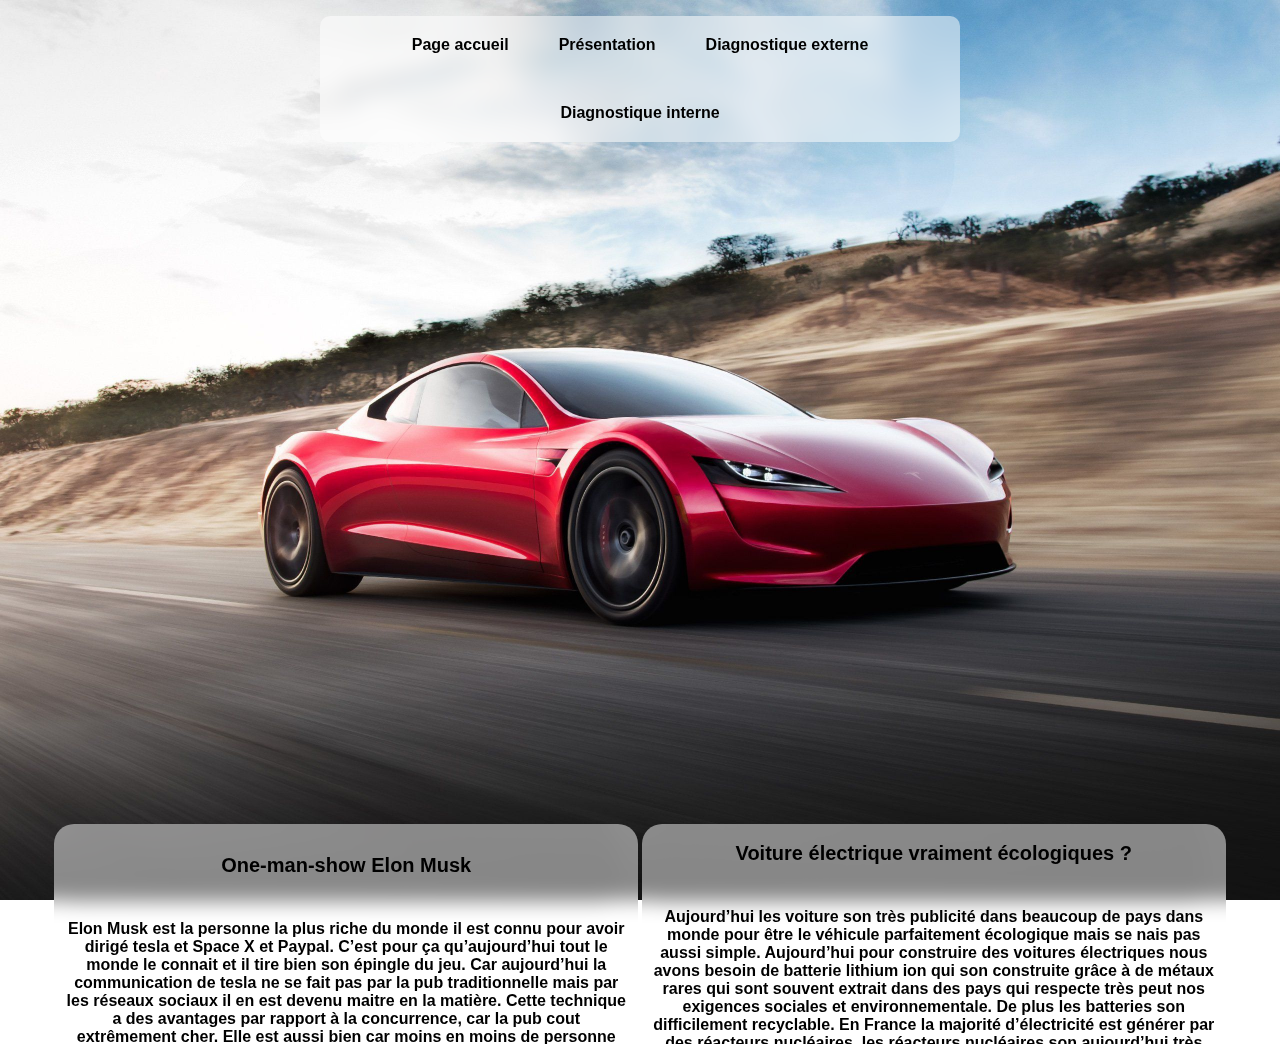
<file: critique.html>
<!DOCTYPE html>
<html lang="fr">
<head>
    <meta charset="UTF-8">
    <title>Critique</title>
    <link rel="stylesheet" href="css/presentation.css">
    <link rel="stylesheet" href="css/globale.css">
    <link 
        rel="icon" 
        type="image/png" 
        href="image/Tesla-PNG-Logo-home.png">
        <link rel="preconnect" href="https://fonts.googleapis.com">
</head>
<body>
    <header>
        <ul class="ul-nav-bar">
            <li><a class="lien-nav-bar" href="index.html">Page accueil</a></li>
            <li><a class="lien-nav-bar" href="Presentation.html">Présentation</a></li>
            <li><a class="lien-nav-bar" href="Diagnostique-externe.html">Diagnostique externe</a></li>
            <li><a class="lien-nav-bar" href="DI.html">Diagnostique interne</a></li>
        </ul>
        <div class="div-side-bar">
            <svg class="logo-side-bar" xmlns="http://www.w3.org/2000/svg" height="24" width="24"><path d="M3 18v-2h18v2Zm0-5v-2h18v2Zm0-5V6h18v2Z"/></svg>
            <div class="liste-side-bar">
                <ul class="ul-side-bar-1">
                    <li><a class="lien-side-bar" href="index.html">Page acceuil</a></li>
                    <li><a class="lien-side-bar" href="Presentation.html">Presentation</a></li>
                </ul>
                <ul class="ul-side-bar-2">
                    <li class="primaire"><a class="lien-side-bar" href="Diagnostique-externe.html">Diagnostique externe</a></li>
                    <li class="seconde"><a class="lien-side-bar" href="Diagnostique-externe.html#OT">OT</a></li>
                    <li class="seconde"><a class="lien-side-bar" href="Diagnostique-externe.html#PESTEL">PESTEL</a></li>
                    <li class="seconde"><a class="lien-side-bar" href="Diagnostique-externe.html#Porter">Porter</a></li>
                </ul>
                <ul class="ul-side-bar-3">
                    <li class="primaire"><a class="lien-side-bar" href="DI.html">Diagnostique interne</a></li>
                    <li class="seconde"><a class="lien-side-bar" href="DI.html#RSE">RSE</a></li>
                    <li class="seconde"><a class="lien-side-bar" href="DI.html#SW">SW</a></li>
                </ul>
                <ul class="ul-side-bar-4">
                    <li><a class="lien-side-bar" href="critique.html">Critique</a></li>
                </ul>
            </div>
        </div>
    </header>
    <section>
        <h2 class="rien">rien</h2>
        <article class="un_page">
        <img class="fondecran" src="image/tesla-roadster-2,-la-vitesse-257928.jpg" alt="">
        <h2 class="rien">rien</h2>
        <div class="presentation">
            <div class="placement">
                <div class="etiquette">
                    <p class="titre-texte">One-man-show Elon Musk</p>
                    <br>
                    <span class="texte">Elon Musk est la personne la plus riche du monde il est connu pour avoir dirigé tesla et Space X et Paypal. C’est pour ça qu’aujourd’hui tout le monde le connait et il tire bien son épingle du jeu. Car aujourd’hui la communication de tesla ne se fait pas par la pub traditionnelle mais par les réseaux sociaux il en est devenu maitre en la matière. Cette technique a des avantages par rapport à la concurrence, car la pub cout extrêmement cher. Elle est aussi bien car moins en moins de personne s’intéresse au pub a la télé, on se tourne de plus en plus vers les réseaux sociaux qui ou on peut y retrouver ce que l’on veut. Cette technique a aussi des coter sombre, car Elon Musk maintenant représente ses entreprises, mais sa na pas ère de le déranger plus que sa car il s’amuse à jouer avec la bourse ou les crypto monnaies en effet Elon Musk a habitude de poster tout est n’importe quoi sur twitter, ces pour sa que juste avec un #bitcoin sa valeur est monter en flèche et avec un autre twitte est redescendue tout aussi vite. Elon Musk a pour habitude de sur estimer la performance de son autopilote, quand il fait une conférence il dit quelle peut avancer tout seul mais se nes pas le cas il faut toujours quelqu’un au volant, ces pour sa que tesla/ Elon Musk on resut des plaint pour publicité mensongère. Quand Elon Musk monte sur scène ses pour pouvoir vendre du rêve n’a beaucoup de personne comme une tesla roadster, un cyber truck, un tesla semi ou un robot humanoïde. Qui ont déjà été présenter il y a des années mais qui ne sont toujours pas sortie et pour certain ne sortirons peut-être pas. Tesla marche aujourd’hui grasse a ces cous de pub et il continue de les faire malgré les contrevairs car ce pub permette de faire rêver le publique.</span>
                </div>
            </div>
            <div class="placement">
                <div class="etiquette">
                    <p class="titre-texte adj">Voiture électrique vraiment écologiques ?</p>
                    <br>
                    <span class="texte">Aujourd’hui les voiture son très publicité dans beaucoup de pays dans monde pour être le véhicule parfaitement écologique mais se nais pas aussi simple. Aujourd’hui pour construire des voitures électriques nous avons besoin de batterie lithium ion qui son construite grâce à de métaux rares qui sont souvent extrait dans des pays qui respecte très peut nos exigences sociales et environnementale. De plus les batteries son difficilement recyclable. En France la majorité d’électricité est générer par des réacteurs nucléaires, les réacteurs nucléaires son aujourd’hui très polluant à cause des déchets radioactif. Donc les voiture ne rejeté pas de CO2 quand elle roule mais elles en émettent quand elle ne roule pas, on ne fait que déplacer le problème sans le résoudre.</span>
                </div>
            </div>
        </div>
        </article>
    </section>
</body>
</html>
</file>
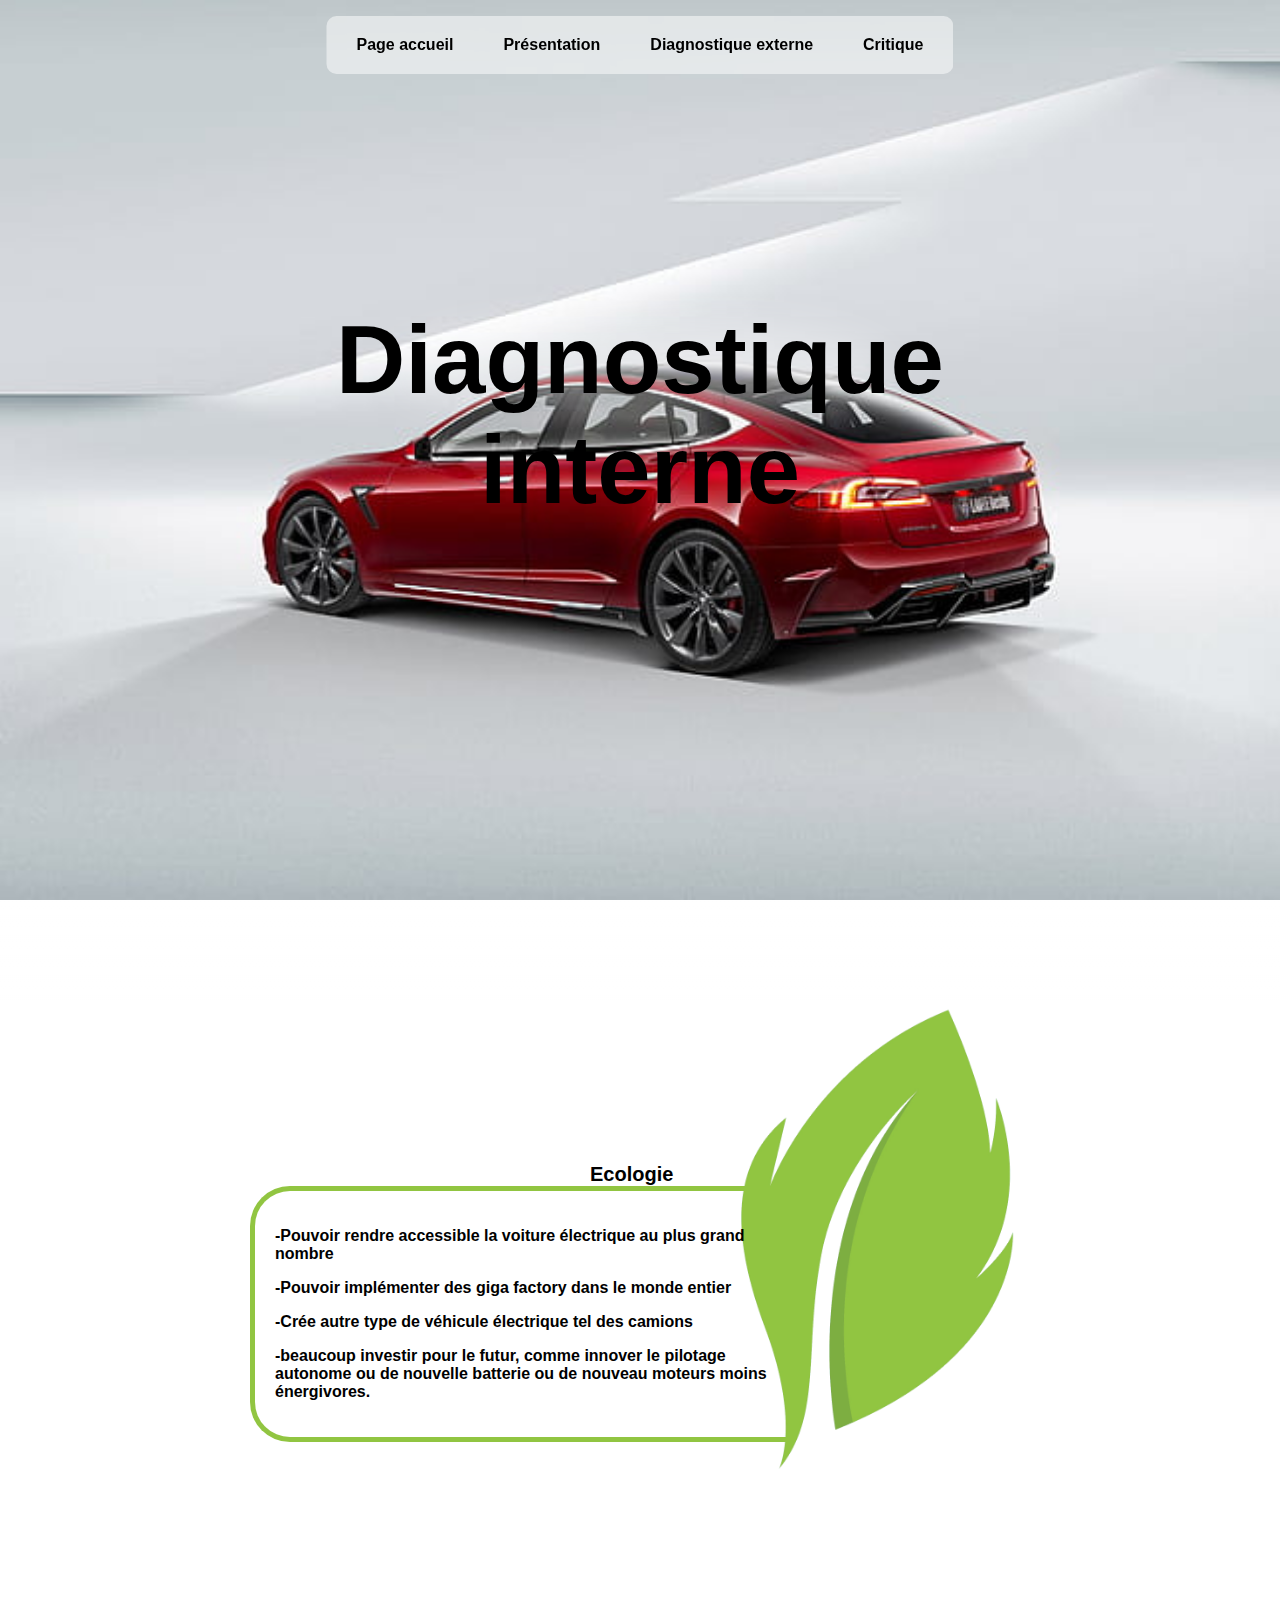
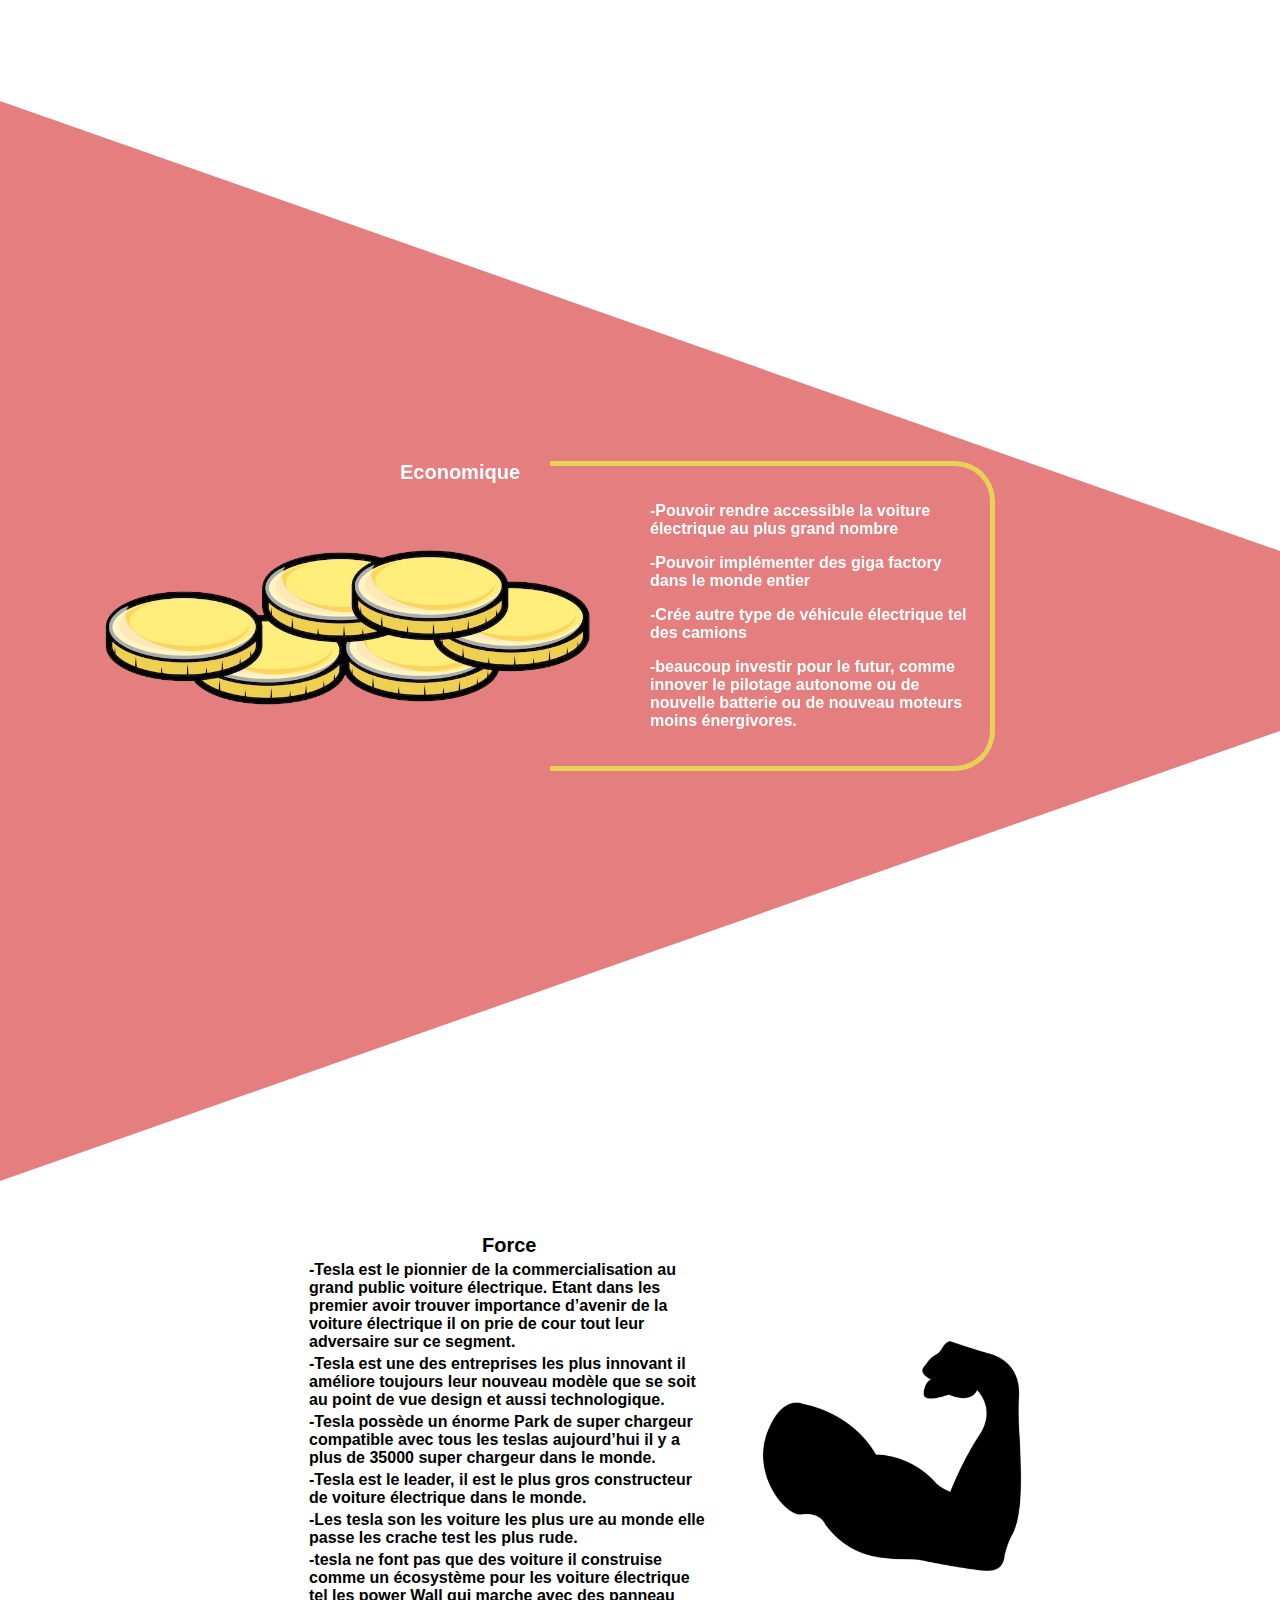
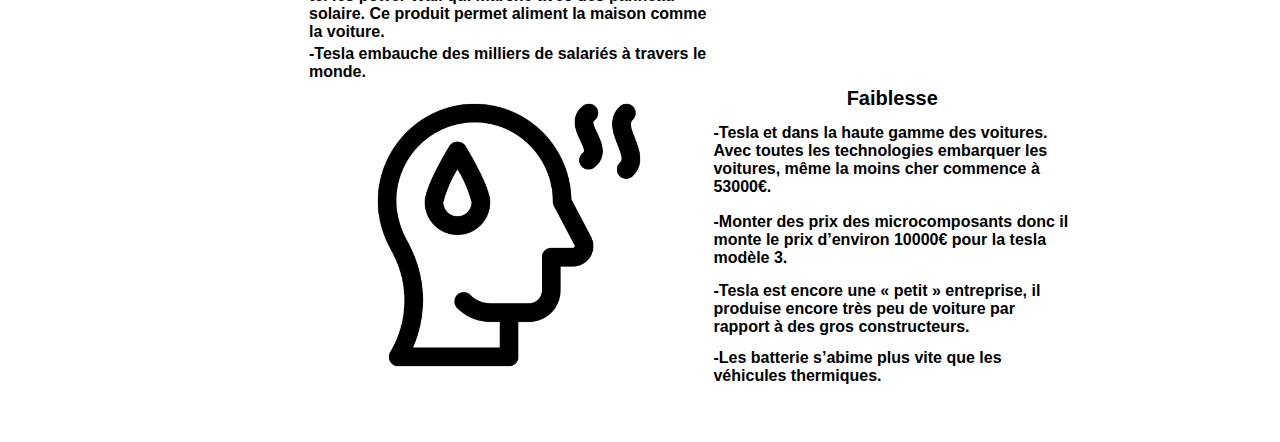
<file: DI.html>
<!DOCTYPE html>
<html lang="fr">
<head>
    <meta charset="UTF-8">
    <title>Diagnostique interne</title>
    <link rel="stylesheet" href="css/DI.css">
    <link rel="stylesheet" href="css/globale.css">
    <link 
        rel="icon" 
        type="image/png" 
        href="image/Tesla-PNG-Logo-home.png">
        <link rel="preconnect" href="https://fonts.googleapis.com">
</head>
<body>
    <header>
        <ul class="ul-nav-bar">
            <li><a class="lien-nav-bar" href="index.html">Page accueil</a></li>
            <li><a class="lien-nav-bar" href="Presentation.html">Présentation</a></li>
            <li><a class="lien-nav-bar" href="Diagnostique-externe.html">Diagnostique externe</a></li>
            <li><a class="lien-nav-bar" href="critique.html">Critique</a></li>
        </ul>
        <div class="div-side-bar">
            <svg class="logo-side-bar" xmlns="http://www.w3.org/2000/svg" height="24" width="24"><path d="M3 18v-2h18v2Zm0-5v-2h18v2Zm0-5V6h18v2Z"/></svg>
            <div class="liste-side-bar">
                <ul class="ul-side-bar-1">
                    <li><a class="lien-side-bar" href="index.html">Page acceuil</a></li>
                    <li><a class="lien-side-bar" href="Presentation.html">Presentation</a></li>
                </ul>
                <ul class="ul-side-bar-2">
                    <li class="primaire"><a class="lien-side-bar" href="Diagnostique-externe.html">Diagnostique externe</a></li>
                    <li class="seconde"><a class="lien-side-bar" href="Diagnostique-externe.html#OT">OT</a></li>
                    <li class="seconde"><a class="lien-side-bar" href="Diagnostique-externe.html#PESTEL">PESTEL</a></li>
                    <li class="seconde"><a class="lien-side-bar" href="Diagnostique-externe.html#Porter">Porter</a></li>
                </ul>
                <ul class="ul-side-bar-3">
                    <li class="primaire"><a class="lien-side-bar" href="DI.html">Diagnostique interne</a></li>
                    <li class="seconde"><a class="lien-side-bar" href="DI.html#RSE">RSE</a></li>
                    <li class="seconde"><a class="lien-side-bar" href="DI.html#SW">SW</a></li>
                </ul>
                <ul class="ul-side-bar-4">
                    <li><a class="lien-side-bar" href="critique.html">Critique</a></li>
                </ul>
            </div>
        </div>
    </header>
    <section>
        <h2 class="rien">rien</h2>
        <article class="un_page">
            <img class="fondecran" src="image/tesla-model-s-2015-red-maserati-sedan-wallpaper-preview (1).jpg" alt="">
            <h2 class="titre"> 
                Diagnostique interne
            </h2>
            <div class="blur-titre"></div>
        </article>
        <article id="RSE" class="DI">
            <h2 class="rien">rien</h2>
            <div class="degrader"></div>
            <div class="haute">
                <div class="rse-ecolo">
                    <span class="titre-texte-ecolo">Ecologie</span>
                    <img class="image-ecolo" src="image/04132019-30.png" alt="">
                    <div class="div-texte-ecolo">
                        <p>-Pouvoir rendre accessible la voiture électrique au plus grand nombre</p>
                        <p>-Pouvoir implémenter des giga factory dans le monde entier</p>
                        <p>-Crée autre type de véhicule électrique tel des camions</p>
                        <p>-beaucoup investir pour le futur, comme innover le pilotage autonome ou de nouvelle batterie ou de nouveau moteurs moins énergivores.</p>
                    </div>
                </div>
            </div>
            <div class="interieur-triangle">
                <div class="rse-eco">
                    <img class="image-eco" src="image/kisspng-cartoon-gold-coin-clip-art-gold-5aad0e2a3a8cd9.5666755815212907942398.png" alt="">
                    <span class="titre-texte-eco">Economique</span>
                    <div class="div-texte-eco">
                        <p>-Pouvoir rendre accessible la voiture électrique au plus grand nombre</p>
                        <p>-Pouvoir implémenter des giga factory dans le monde entier</p>
                        <p>-Crée autre type de véhicule électrique tel des camions</p>
                        <p>-beaucoup investir pour le futur, comme innover le pilotage autonome ou de nouvelle batterie ou de nouveau moteurs moins énergivores.</p>
                    </div>
                </div>
                
                <div class="triangle t-gauche"></div>
            </div>
            <div class="bas">
                <table id="SW">
                    <tr class="titre-table">
                        <th>
                            Force
                        </th>
                        <td rowspan="8">
                            <img class="image-table" src="image/hardworker4x_86997.png" alt="">
                        </td>
                    </tr>
                    <tr>
                        <td>-Tesla est le pionnier de la commercialisation au grand public voiture électrique. Etant dans les premier avoir trouver importance d’avenir de la voiture électrique il on prie de cour tout leur adversaire sur ce segment.</td>
                    </tr>
                    <tr>
                        <td>
                            -Tesla est une des entreprises les plus innovant il améliore toujours leur nouveau modèle que se soit au point de vue design et aussi technologique.
                        </td>
                    </tr>
                    <tr>
                        <td>
                            -Tesla possède un énorme Park de super chargeur compatible avec tous les teslas aujourd’hui il y a plus de 35000 super chargeur dans le monde.
                        </td>
                    </tr>
                    <tr>
                        <td>
                            -Tesla est le leader, il est le plus gros constructeur de voiture électrique dans le monde.
                        </td>
                    </tr>
                    <tr>
                        <td>
                            -Les tesla son les voiture les plus ure au monde elle passe les crache test les plus rude.
                        </td>
                    </tr>
                    <tr>
                        <td>
                            -tesla ne font pas que des voiture il construise comme un écosystème pour les voiture électrique tel les power Wall qui marche avec des panneau solaire. Ce produit permet aliment la maison comme la voiture.

                        </td>
                    </tr>
                    <tr>
                        <td>
                            -Tesla embauche des milliers de salariés à travers le monde.
                        </td>
                    </tr>
                    <tr class="titre-table">
                        <td rowspan="5">
                            <img class="image-table" src="image/covid_coronavirus_fatigue_symptoms_weakness_icon_189131.png" alt="">
                        </td>
                        <th>Faiblesse</th>
                    </tr>
                    <tr>
                        <td>
                            -Tesla et dans la haute gamme des voitures. Avec toutes les technologies embarquer les voitures, même la moins cher commence à 53000€.
                        </td>
                    </tr>
                    <tr>
                        <td>
                            -Monter des prix des microcomposants donc il monte le prix d’environ 10000€ pour la tesla modèle 3.
                        </td>
                    </tr>
                    <tr>
                        <td>
                            -Tesla est encore une « petit » entreprise, il produise encore très peu de voiture par rapport à des gros constructeurs.
                        </td>
                    </tr>
                    <tr>
                        <td>
                            -Les batterie s’abime plus vite que les véhicules thermiques.
                        </td>
                    </tr>
                </table>
            </div>
        </article>
    </section>
</body>
</html>
</file>
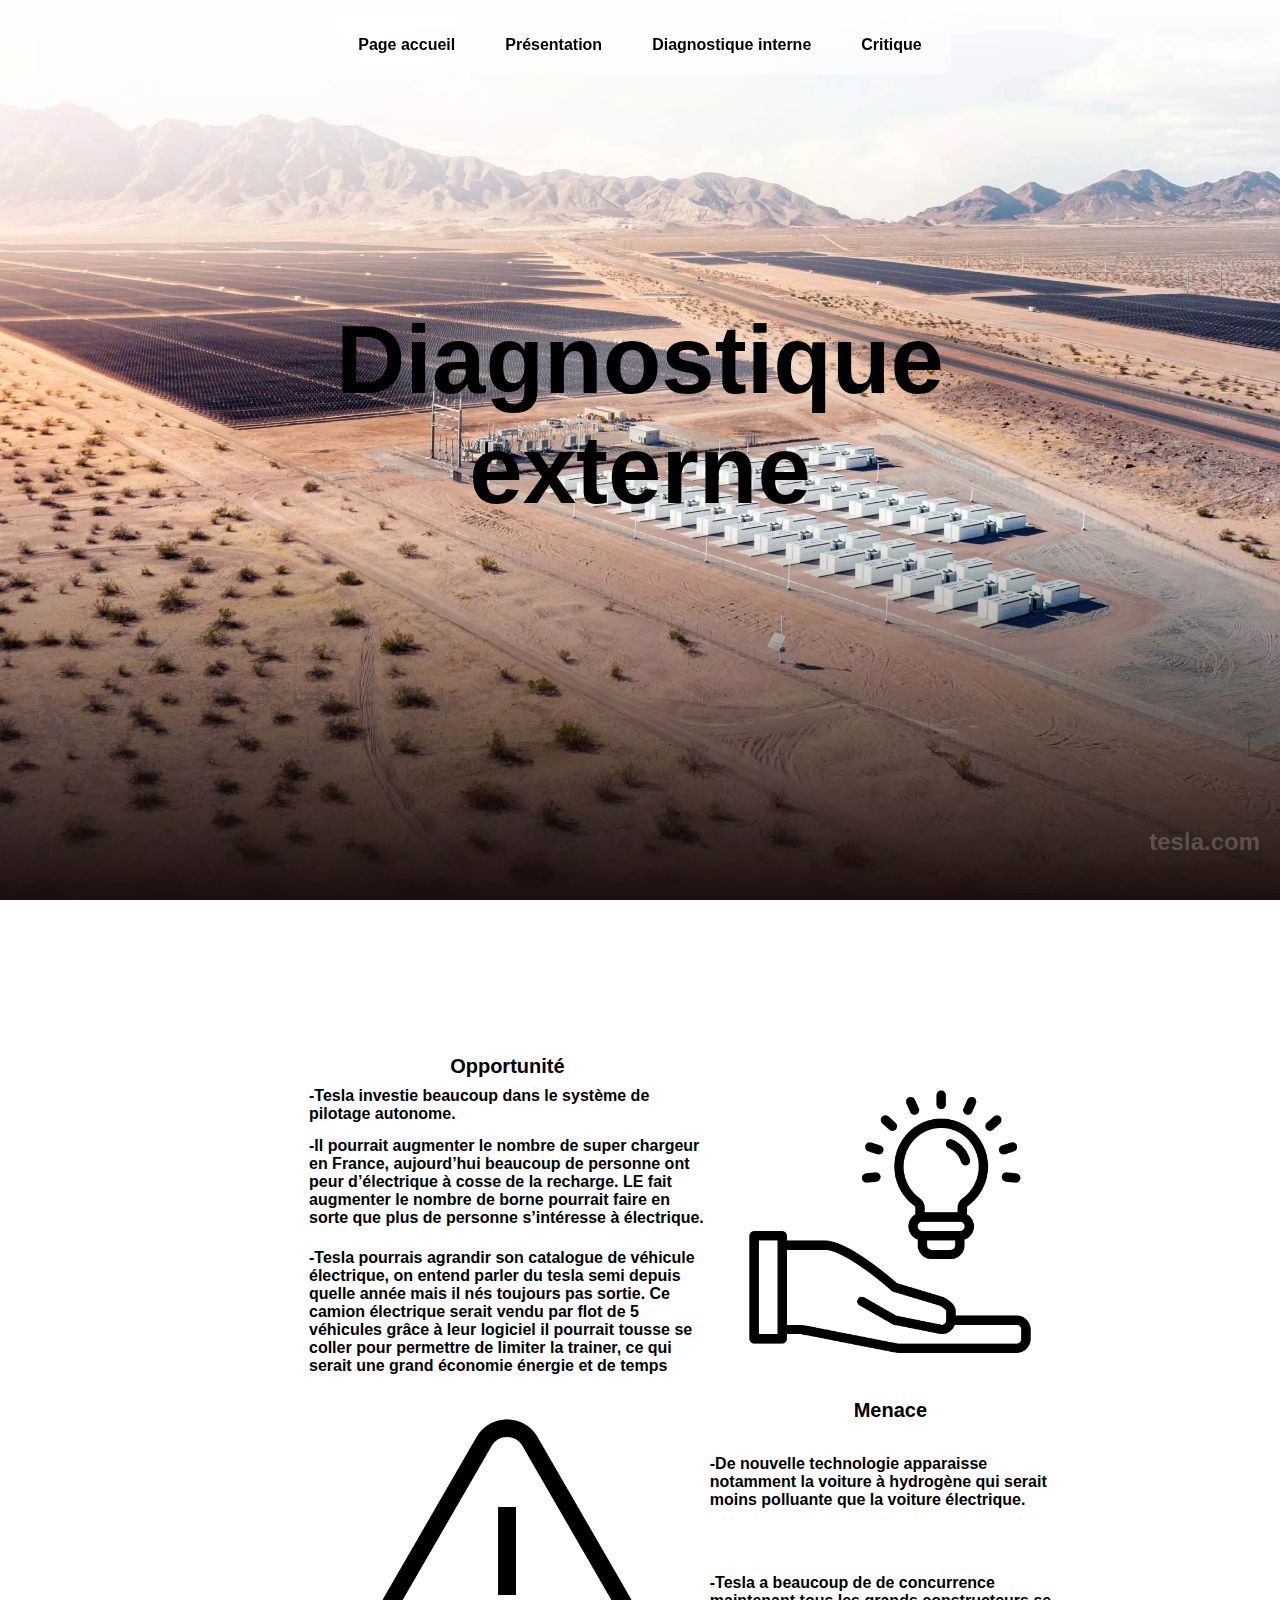
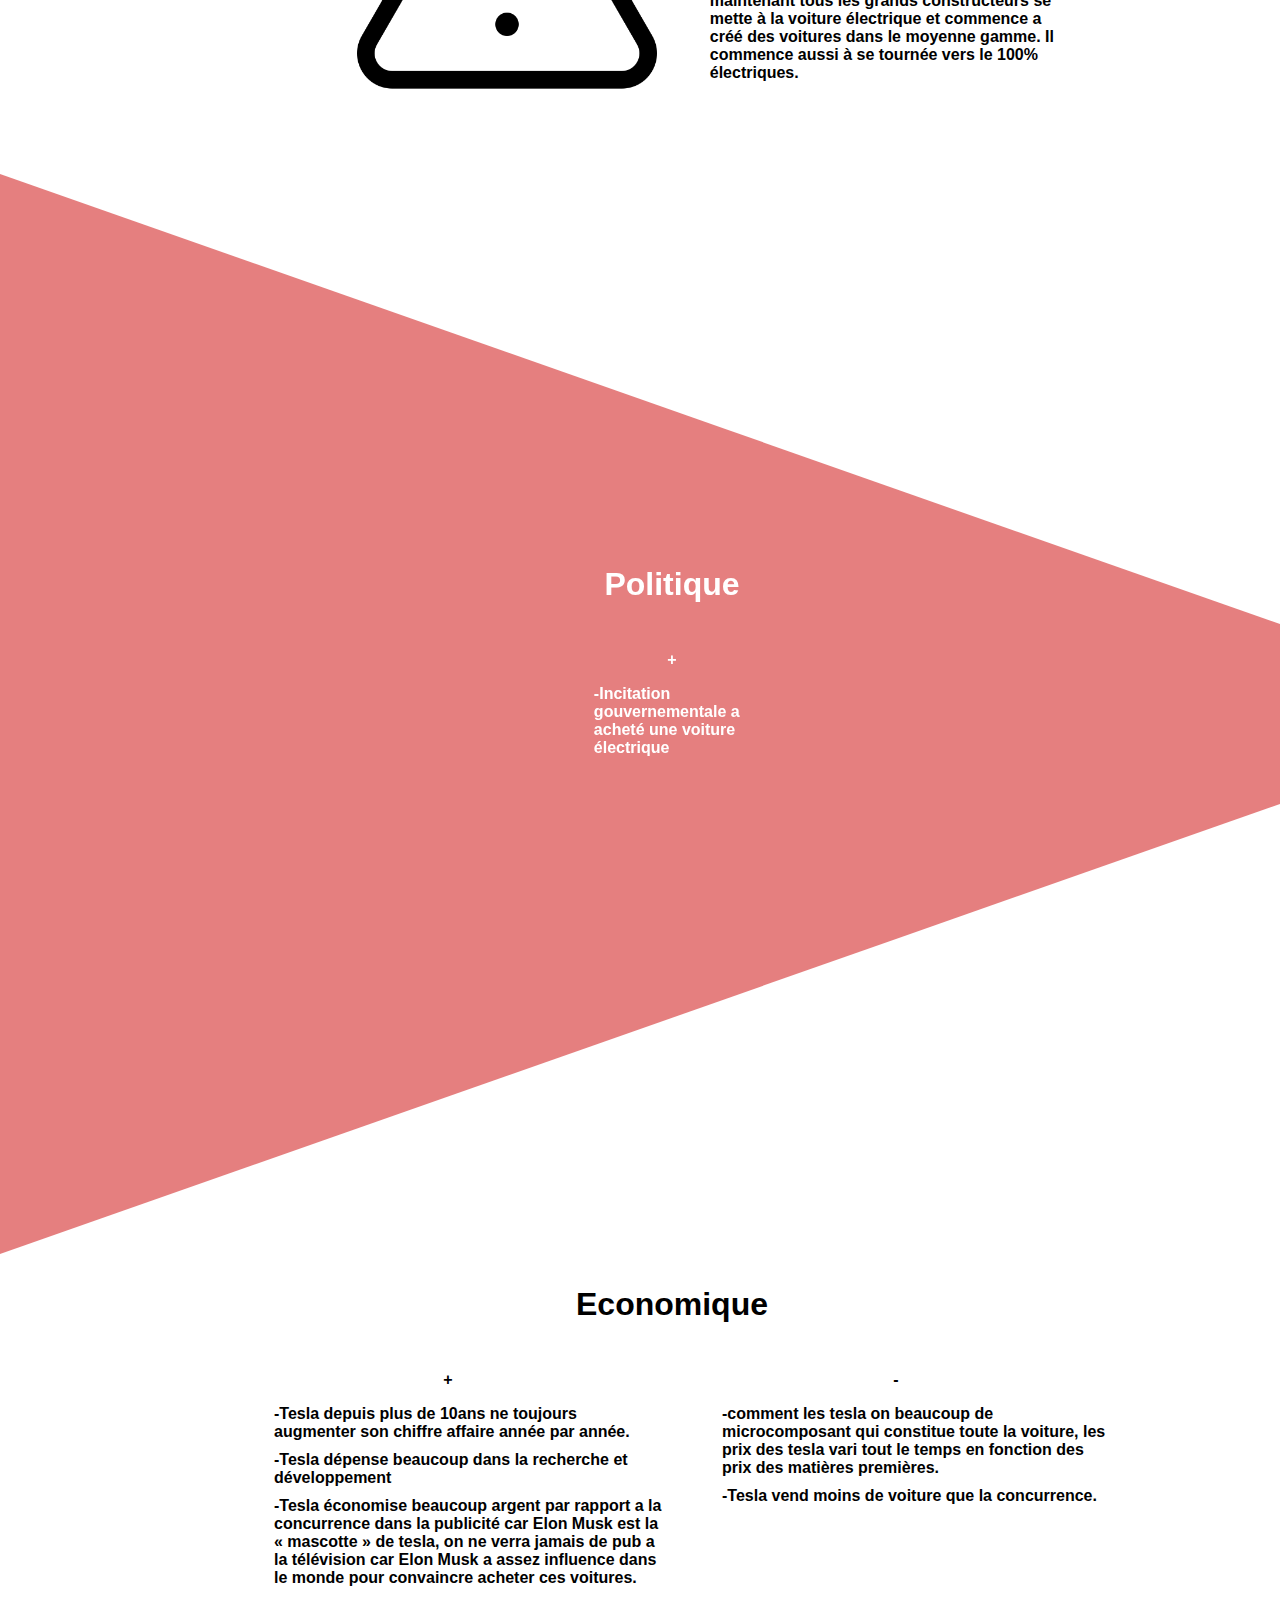
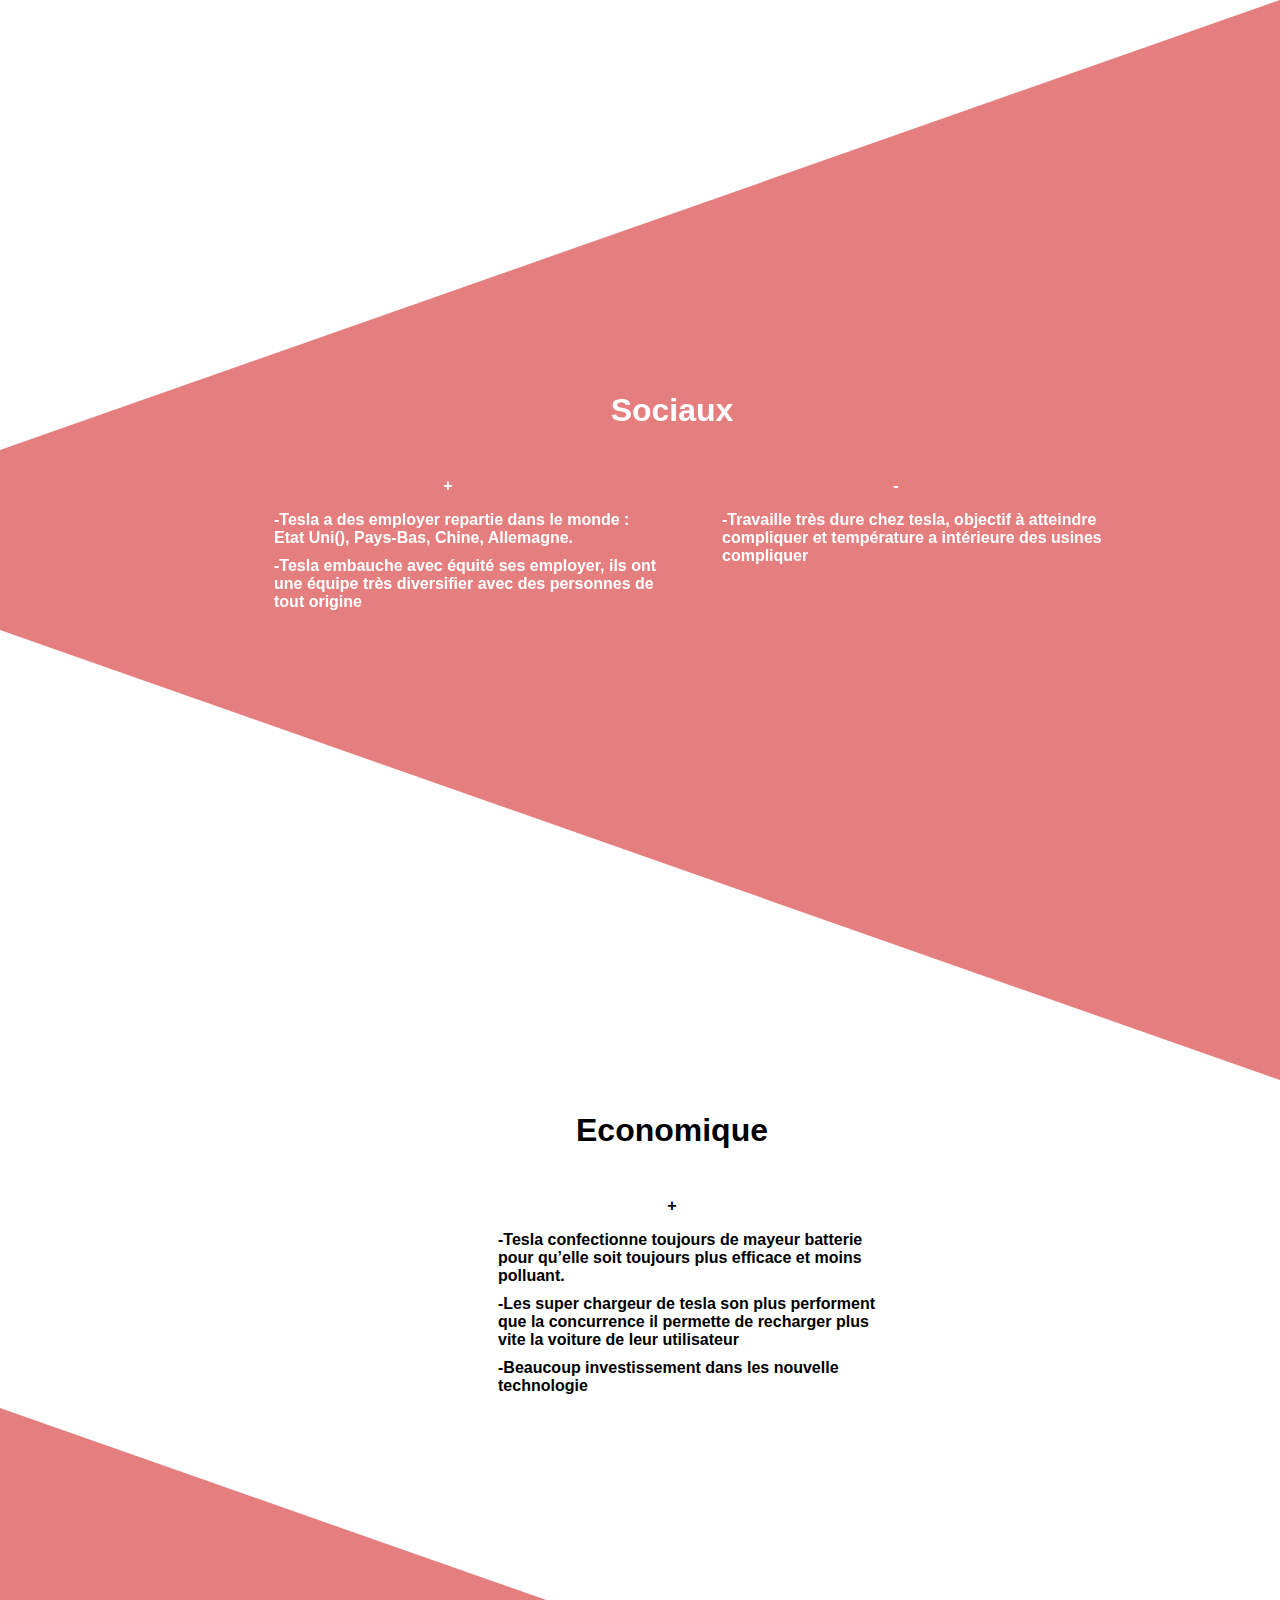
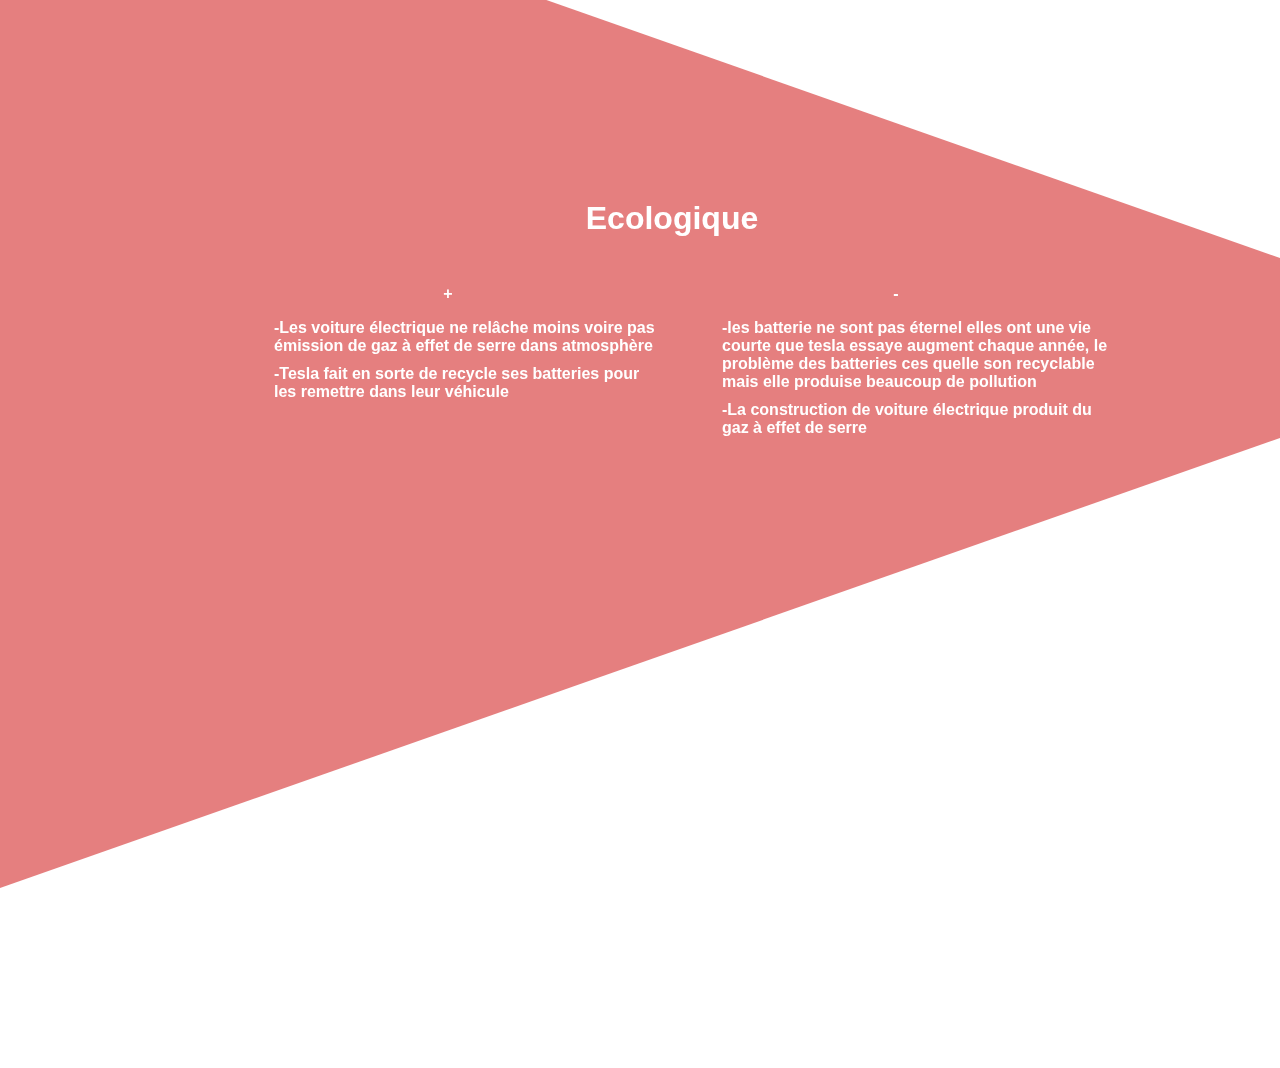
<file: Diagnostique-externe.html>
<!DOCTYPE html>
<html lang="fr">
<head>
    <meta charset="UTF-8">
    <title>Diagnostique externe</title>
    <link rel="stylesheet" href="css/DI.css">
    <link rel="stylesheet" href="css/globale.css">
    <link 
        rel="icon" 
        type="image/png" 
        href="image/Tesla-PNG-Logo-home.png">
        <link rel="preconnect" href="https://fonts.googleapis.com">
</head>
<body>
    <header>
        <ul class="ul-nav-bar">
            <li><a class="lien-nav-bar" href="index.html">Page accueil</a></li>
            <li><a class="lien-nav-bar" href="Presentation.html">Présentation</a></li>
            <li><a class="lien-nav-bar" href="DI.html">Diagnostique interne</a></li>
            <li><a class="lien-nav-bar" href="critique.html">Critique</a></li>
        </ul>
        <div class="div-side-bar">
            <svg class="logo-side-bar" xmlns="http://www.w3.org/2000/svg" height="24" width="24"><path d="M3 18v-2h18v2Zm0-5v-2h18v2Zm0-5V6h18v2Z"/></svg>
            <div class="liste-side-bar">
                <ul class="ul-side-bar-1">
                    <li><a class="lien-side-bar" href="index.html">Page acceuil</a></li>
                    <li><a class="lien-side-bar" href="Presentation.html">Presentation</a></li>
                </ul>
                <ul class="ul-side-bar-2">
                    <li class="primaire"><a class="lien-side-bar" href="Diagnostique-externe.html">Diagnostique externe</a></li>
                    <li class="seconde"><a class="lien-side-bar" href="Diagnostique-externe.html#OT">OT</a></li>
                    <li class="seconde"><a class="lien-side-bar" href="Diagnostique-externe.html#PESTEL">PESTEL</a></li>
                    <li class="seconde"><a class="lien-side-bar" href="Diagnostique-externe.html#Porter">Porter</a></li>
                </ul>
                <ul class="ul-side-bar-3">
                    <li class="primaire"><a class="lien-side-bar" href="DI.html">Diagnostique interne</a></li>
                    <li class="seconde"><a class="lien-side-bar" href="DI.html#RSE">RSE</a></li>
                    <li class="seconde"><a class="lien-side-bar" href="DI.html#SW">SW</a></li>
                </ul>
                <ul class="ul-side-bar-4">
                    <li><a class="lien-side-bar" href="critique.html">Critique</a></li>
                </ul>
            </div>
        </div>
    </header>
    <section>

        <h2 class="rien">rien</h2>
        <article class="un_page">
            <img class="fondecran" src="image/about-us-power-hero-desktop-global.webp" alt="">
            <h2 class="titre"> 
                Diagnostique externe
            </h2>
            <div class="blur-titre"></div>
            <p class="note">
                tesla.com
            </p>
        </article>
        <article class="DE">
            <h2 class="rien">rien</h2>
            <div class="degrader"></div>
            <div class="haute">
                <table id="OT">
                    <tr class="titre-table">
                        <th>
                            Opportunité
                        </th>
                        <td rowspan="4">
                            <img class="image-table" src="image/connaissance.png" alt="">
                        </td>
                    </tr>
                    <tr>
                        <td>
                            -Tesla investie beaucoup dans le système de pilotage autonome.
                        </td>
                    </tr>
                    <tr>
                        <td>
                            -Il pourrait augmenter le nombre de super chargeur en France, aujourd’hui beaucoup de personne ont peur d’électrique à cosse de la recharge. LE fait augmenter le nombre de borne pourrait faire en sorte que plus de personne s’intéresse à électrique.
                        </td>
                    </tr>
                    <tr>
                        <td>
                            -Tesla pourrais agrandir son catalogue de véhicule électrique, on entend parler du tesla semi depuis quelle année mais il nés toujours pas sortie. Ce camion électrique serait vendu par flot de 5 véhicules grâce à leur logiciel il pourrait tousse se coller pour permettre de limiter la trainer, ce qui serait une grand économie énergie et de temps
    
                        </td>
                    </tr>
                    <tr class="titre-table">
                        <td rowspan="3">
                            <img class="image-table" src="image/alerte.png" alt="">
                        </td>
                        <th>Menace</th>
                    </tr>
                    <tr>
                        <td>
                            -De nouvelle technologie apparaisse notamment la voiture à hydrogène qui serait moins polluante que la voiture électrique. 
                        </td>
                    </tr>
                    <tr>
                        <td>
                            -Tesla a beaucoup de de concurrence maintenant tous les grands constructeurs se mette à la voiture électrique et commence a créé des voitures dans le moyenne gamme. Il commence aussi à se tournée vers le 100% électriques.
                        </td>
                    </tr>
                </table>
            </div>
            <div class="interieur-triangle">
                <div  id="PESTEL" class="article-pestel pestel-triangle">
                    <p class="titre-pestel"> Politique</p>
                    <div class="plus-ou-moin">
                        <div class="plus adj">
                            <p class="logo-plus">+</p>
                            <ul class="liste-texte">
                                <li class="liste-li">
                                    -Incitation gouvernementale a acheté une voiture électrique
                                </li>
                            </ul>
                        </div>
                    </div>
                </div>
                <div class="triangle t-gauche"></div>
            </div>
            <div class="millieu">
                <div class="article-pestel">
                    <p class="titre-pestel"> Economique</p>
                    <div class="plus-ou-moin">
                        <div class="plus">
                            <p class="logo-plus">+</p>
                            <ul class="liste-texte">
                                <li class="liste-li">
                                    -Tesla depuis plus de 10ans ne toujours augmenter son chiffre affaire année par année.
                                </li>
                                <li class="liste-li">
                                    -Tesla dépense beaucoup dans la recherche et développement
                                </li>
                                <li class="liste-li">
                                    -Tesla économise beaucoup argent par rapport a la concurrence dans la publicité car Elon Musk est la « mascotte » de tesla, on ne verra jamais de pub a la télévision car Elon Musk a assez influence dans le monde pour convaincre acheter ces voitures.
                                </li>
                            </ul>
                        </div>
                        <div class="moin">
                            <p class="logo-moin">-</p>
                            <ul class="liste-texte">
                                <li class="liste-li">
                                    -comment les tesla on beaucoup de microcomposant qui constitue toute la voiture, les prix des tesla vari tout le temps en fonction des prix des matières premières.
                                </li>
                                <li class="liste-li">
                                    -Tesla vend moins de voiture que la concurrence.
                                </li>
                            </ul>
                        </div>
                    </div>
                </div>
            </div>
            <div class="interieur-triangle">
                <div class="article-pestel pestel-triangle">
                    <p class="titre-pestel"> Sociaux</p>
                    <div class="plus-ou-moin">
                        <div class="plus">
                            <p class="logo-plus">+</p>
                            <ul class="liste-texte">
                                <li class="liste-li">
                                    -Tesla a des employer repartie dans le monde : Etat Uni(), Pays-Bas, Chine, Allemagne.
                                </li>
                                <li class="liste-li">
                                    -Tesla embauche avec équité ses employer, ils ont une équipe très diversifier avec des personnes de tout origine 
                                </li>
                            </ul>
                        </div>
                        <div class="moin">
                            <p class="logo-moin">-</p>
                            <ul class="liste-texte">
                                <li class="liste-li">
                                    -Travaille très dure chez tesla, objectif à atteindre compliquer et température a intérieure des usines compliquer
                                </li>
                            </ul>
                        </div>
                    </div>
                </div>
                <div class="triangle t-droit"></div>
            </div>
            <div class="millieu">
                <div class="article-pestel">
                    <p class="titre-pestel"> Economique</p>
                    <div class="plus-ou-moin">
                        <div class="plus adj">
                            <p class="logo-plus">+</p>
                            <ul class="liste-texte">
                                <li class="liste-li">
                                    -Tesla confectionne toujours de mayeur batterie pour qu’elle soit toujours plus efficace et moins polluant.
                                </li>
                                <li class="liste-li">
                                    -Les super chargeur de tesla son plus performent que la concurrence il permette de recharger plus vite la voiture de leur utilisateur
                                </li>
                                <li class="liste-li">
                                    -Beaucoup investissement dans les nouvelle technologie
                                </li>
                            </ul>
                        </div>
                    </div>
                </div>
            </div>
            <div class="interieur-triangle">
                <div class="article-pestel pestel-triangle">
                    <p class="titre-pestel"> Ecologique</p>
                    <div class="plus-ou-moin">
                        <div class="plus">
                            <p class="logo-plus">+</p>
                            <ul class="liste-texte">
                                <li class="liste-li">
                                    -Les voiture électrique ne relâche moins voire pas émission de gaz à effet de serre dans atmosphère
                                </li>
                                <li class="liste-li">
                                    -Tesla fait en sorte de recycle ses batteries pour les remettre dans leur véhicule 
                                </li>
                            </ul>
                        </div>
                        <div class="moin">
                            <p class="logo-moin">-</p>
                            <ul class="liste-texte">
                                <li class="liste-li">
                                    -les batterie ne sont pas éternel elles ont une vie courte que tesla essaye augment chaque année, le problème des batteries ces quelle son recyclable mais elle produise beaucoup de pollution
                                </li>
                                <li class="liste-li">
                                    -La construction de voiture électrique produit du gaz à effet de serre 
                                </li>
                            </ul>
                        </div>
                    </div>
                </div>
                <div class="triangle t-gauche"></div>
            </div>
            <div  class="bas">
                
            </div>
        </article>
    </section>
</body>
</html>
</file>
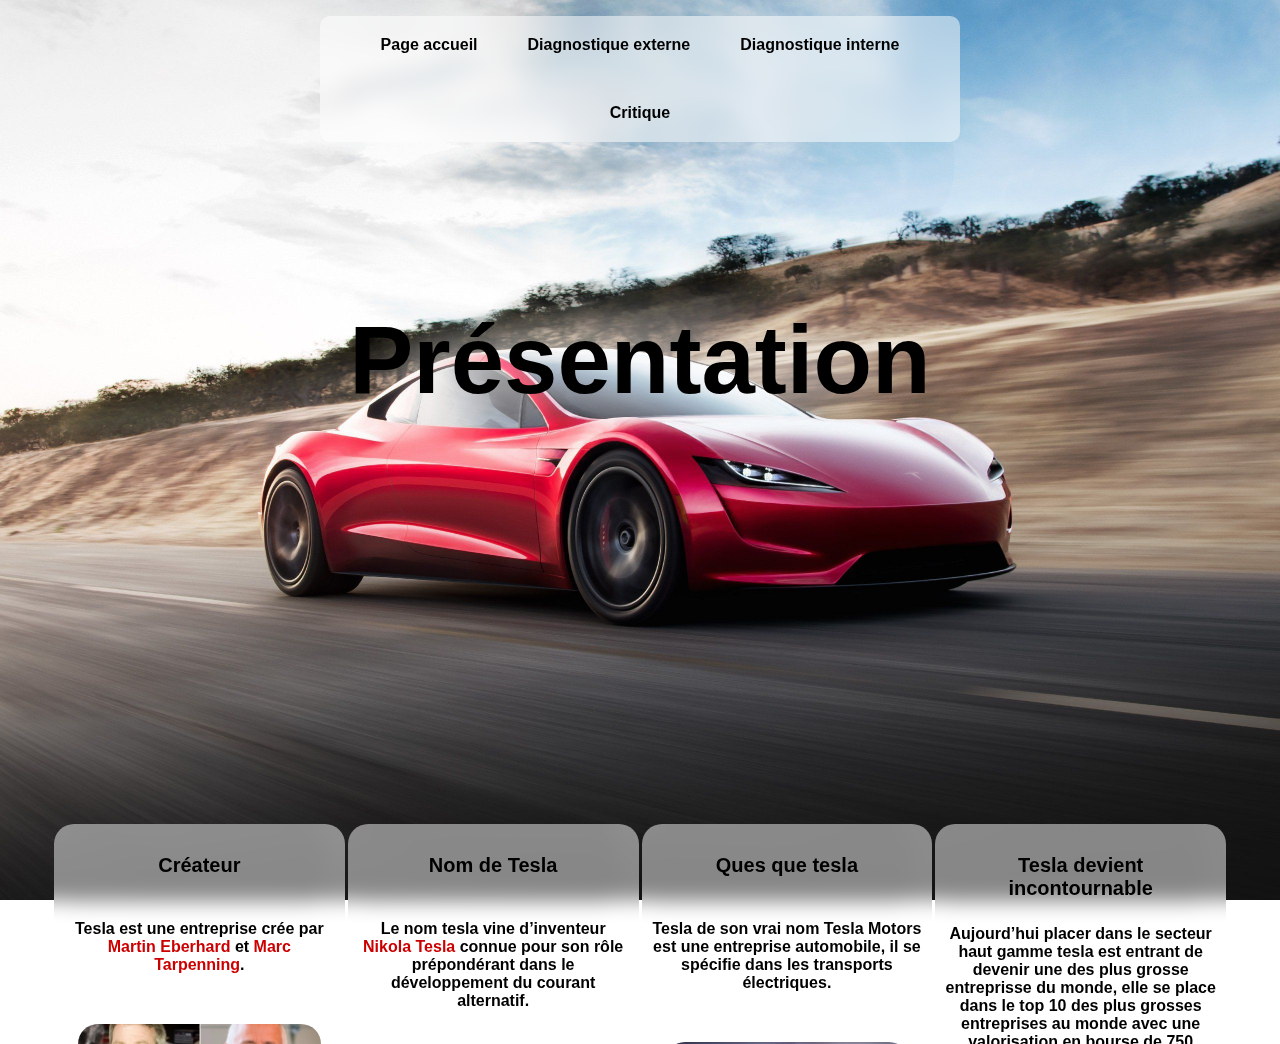
<file: Presentation.html>
<!DOCTYPE html>
<html lang="fr">
<head>
    <meta charset="UTF-8">
    <title>Présentation</title>
    <link rel="stylesheet" href="css/presentation.css">
    <link rel="stylesheet" href="css/globale.css">
    <link 
        rel="icon" 
        type="image/png" 
        href="image/Tesla-PNG-Logo-home.png">
        <link rel="preconnect" href="https://fonts.googleapis.com">
</head>
<body>
    <header>
        <ul class="ul-nav-bar">
            <li><a class="lien-nav-bar" href="index.html">Page accueil</a></li>
            <li><a class="lien-nav-bar" href="Diagnostique-externe.html">Diagnostique externe</a></li>
            <li><a class="lien-nav-bar" href="DI.html">Diagnostique interne</a></li>
            <li><a class="lien-nav-bar" href="critique.html">Critique</a></li>
        </ul>
        <div class="div-side-bar">
            <svg class="logo-side-bar" xmlns="http://www.w3.org/2000/svg" height="24" width="24"><path d="M3 18v-2h18v2Zm0-5v-2h18v2Zm0-5V6h18v2Z"/></svg>
            <div class="liste-side-bar">
                <ul class="ul-side-bar-1">
                    <li><a class="lien-side-bar" href="index.html">Page acceuil</a></li>
                    <li><a class="lien-side-bar" href="Presentation.html">Presentation</a></li>
                </ul>
                <ul class="ul-side-bar-2">
                    <li class="primaire"><a class="lien-side-bar" href="Diagnostique-externe.html">Diagnostique externe</a></li>
                    <li class="seconde"><a class="lien-side-bar" href="Diagnostique-externe.html#OT">OT</a></li>
                    <li class="seconde"><a class="lien-side-bar" href="Diagnostique-externe.html#PESTEL">PESTEL</a></li>
                    <li class="seconde"><a class="lien-side-bar" href="Diagnostique-externe.html#Porter">Porter</a></li>
                </ul>
                <ul class="ul-side-bar-3">
                    <li class="primaire"><a class="lien-side-bar" href="DI.html">Diagnostique interne</a></li>
                    <li class="seconde"><a class="lien-side-bar" href="DI.html#RSE">RSE</a></li>
                    <li class="seconde"><a class="lien-side-bar" href="DI.html#SW">SW</a></li>
                </ul>
                <ul class="ul-side-bar-4">
                    <li><a class="lien-side-bar" href="critique.html">Critique</a></li>
                </ul>
            </div>
        </div>
    </header>
    <section>
        <h2 class="rien">rien</h2>
        <article class="un_page">
        <img class="fondecran" src="image/tesla-roadster-2,-la-vitesse-257928.jpg" alt="">
        <h2 class="titre"> 
            Présentation
        </h2>
        <div class="blur-titre"></div>
        <div class="presentation">
            <div class="placement">
                <div class="etiquette">
                    <p class="titre-texte">Créateur</p>
                    <br>
                    <span class="texte">Tesla est une entreprise crée par <span class="lien-texte">Martin Eberhard</span> et <span class="lien-texte">Marc Tarpenning</span>.</span>
                    <img class="image-etiquette" src="image/eberhard-tarpenning.webp" alt="">
                </div>
            </div>
            <div class="placement">
                <div class="etiquette">
                    <p class="titre-texte">Nom de Tesla</p>
                    <br>
                    <span class="texte">Le nom tesla 
                        vine d’inventeur <span class="lien-texte">Nikola Tesla</span> connue pour son rôle prépondérant dans le développement 
                        du courant alternatif.</span>
                    <img class="image-etiquette" src="image/nikola-tesla.jpg" alt="">
                </div>
            </div>
            <div class="placement">
                <div class="etiquette">
                    <p class="titre-texte">Ques que tesla</p>
                    <br>
                    <span class="texte"> Tesla de son vrai nom Tesla Motors est une entreprise automobile, il se spécifie dans les transports électriques.</span>
                        <img class="image-etiquette" src="image/tesla-model-s,-ville,-ville-dans-la-nuit,-la-vitesse,-chicago-249610.jpg" alt="">
                </div>
            </div>
            <div class="placement">
                <div class="etiquette">
                    <p class="titre-texte">Tesla devient incontournable</p>
                    <span class="texte">Aujourd’hui placer dans le secteur haut gamme tesla est entrant de devenir une des plus grosse entreprisse du monde, elle se place dans le top 10 des plus grosses entreprises au monde avec une valorisation en bourse de 750 milliards de dollar. Les voiture tesla son connue pour les innovations constamment ajouter chaque année, aussi car se son eux qui on démocratiser la voiture électrique au grand publique. </span>
                </div>
            </div>
        </div>
        </article>
    </section>
</body>
</html>
</file>
<file: css/presentation.css>
body{
    background-color: var(--color-0);
    overflow: hidden;
}
.fondecran{
    position: relative;
}
.presentation{
    display: flex;
    flex-wrap: wrap;
    width: 90%;
    position: absolute;
    z-index: 3;
    gap: 2%;
    left: 50%;
    margin-left: -10px;
    transform: translateX(-50%);

}
/*On definie endroit ou se situe les etiquette*/
.placement{
    flex-grow: 1;
    background-color: rgba(0, 0, 0, .3);
    height: 80px;
    width: 10%;
    border-radius: 20px;
    position:relative;
    bottom: 80px;

    transition: 2s ease-in-out;
}
/*on cree les etiquette et quand elle son hover elle prenne plus de place */
.etiquette{
    position: relative;
    width: 100%;
    height: 200px;
    background-color: var(--color-opacity-white);
    backdrop-filter: blur(10px);
    padding: 10px;
    border-radius: 20px;
    transition: 2s ease-in-out;
    transition-delay: .3s;
    overflow: hidden;
}
.etiquette:hover{
    width: 100%;
    height: 500px;
    transform: translateY(-100%);
    overflow: auto;
}
.placement:hover .etiquette{
    overflow: auto;
    width: 100%;
    height: 500px;
    transform: translateY(-100%);
}
.placement:hover{
    flex-grow: 10;
}

.adj{
    margin-top: 8px;
}
.titre-texte{
    font-size: 20px;
    margin-bottom: 25px;
}
.lien-texte{
    color: var(--color-6);
    cursor: pointer;
}
.lien-texte:hover{
    color: red;
}
.image-etiquette{
    margin-top: 50px;
    width: 90%;
    height: 60%;
    border-radius: 20px;
    object-fit: cover;
    transition: 2s ease-in-out;
    transition-delay: .3s;
}
@media (max-width : 1222px){
    .presentation{
        gap: 6%;    
    }
    .image-etiquette{
        display: none;
    }
}
</file>
<file: css/globale.css>
a{
    text-decoration: none;
    color: var(--color-5);
}
.titre{
    position: absolute;
    z-index: 2;
    top: 25%;
    left: 50%;
    transform: translateX(-50%);
    font-size: 6em;
    font-weight: bold;
}
.menu {
    position: absolute;
    z-index: 99;
    cursor: pointer;
    color: azure;
}
body{
    margin: 0;
    font-family: 'Open Sans', sans-serif;
    font-weight: bold;
}
/* création de la nav bar */
.ul-nav-bar{
    background-color: var(--color-opacity-white);
    backdrop-filter: blur(10px);
    display: flex;
    flex-wrap: wrap;
    position: absolute;
    z-index: 2;
    justify-content: center;
    align-items: center;
    gap: 30px;
    list-style-type: none;
    padding: 10px 20px;
    border-radius: 10px;
    left: 50%;
    transform: translateX(-50%);
}
.ul-nav-bar li{
    position: relative;
    padding: 10px;
    border-radius: 4px;
    color: black;
    overflow: hidden;
}
.ul-nav-bar li:hover{
    background-color: var(--color-opacity-white);
}
.lien-nav-bar{
    text-decoration: none;
}
.ul-nav-bar li::before{
    content: " ";
    position: absolute;
    width: 5px;
    height: 60px;
    background-color: #ffffff;
    transform: rotate(35deg);
    top: -10px;
    left: -25px;
    filter: blur(3px);
}
.ul-nav-bar li:hover::before{
    animation: glow 1s linear;
}
@keyframes glow {
    0%
    {
        left: -20px;
    }
    100%{
        left: 300px;
    }
}
/* création de la side bar */
.div-side-bar{
    display: none;
    width: 20px;
    height: 20px;
    position: absolute;
    z-index: 2;
    top: 20px;
    left: 20px;
    transition: .5s  ease-in-out;
}
.logo-side-bar{
    display: block;
    position: absolute;
    z-index: 3;
    top: 0px;
    left: 0px;
    width: 30px;
    height: 30px;
    cursor: pointer;
    transition: .5s ease-in-out;
}
.liste-side-bar{
    padding-top: 30px;
    position: absolute;
    z-index: 2;
    top: 0px;
    left: -400px;
    height: 90vh;
    width: 300px;
    background-color: var(--color-opacity-white);
    backdrop-filter: blur(10px);
    border-radius: 20px;
    transition: .5s ease-in-out;
}
.ul-side-bar-1, .ul-side-bar-4{
    display: flex;
    flex-direction: column;
    gap: 30px;
    list-style-type: none;
}
.ul-side-bar-2, .ul-side-bar-3{
    display: flex;
    flex-direction: column;
    list-style-type: none;
}
.liste-side-bar li{
    position: relative;
    color: var(--color-5);
    padding: 20px;
    margin-right: 40px;
    border-radius: 10px;
}
li.primaire::after{
    content: " ";
    position: absolute;
    border-left: 5px solid black;
    border-bottom: 5px solid transparent;
    border-top: 5px solid transparent;
    transition: .5s;
    right: 10px;
    top: 50%;
    transform: translateY(-50%);
}
.ul-side-bar-3:hover li.primaire::after{
    border-left: 5px solid transparent;
    border-right: 5px solid transparent;
    border-top: 5px solid black;
}
.ul-side-bar-2:hover li.primaire::after{
    border-left: 5px solid transparent;
    border-right: 5px solid transparent;
    border-top: 5px solid black;
}
li.seconde{
    margin-left: 20px;
    display: none;
}
.ul-side-bar-2:hover li.seconde{
    display: block;
}
.ul-side-bar-3:hover li.seconde{
    display: block;
}

.liste-side-bar li:hover{
    background-color: var(--color-1);
}
.div-side-bar:hover .logo-side-bar{
    top: 10px;
    left: 265px;
}
.div-side-bar:hover .liste-side-bar{
    left: 0px;
}
/* Placement de la page principale*/
.un_page{
    top: 0;
    bottom: 0px;
    position: absolute;
    z-index: 0;
    width: 100%;
    background-color: rgba(0, 0, 0, .8);
    text-align: center;
}
.fondecran{
    z-index: 0;
    width: 100%;
    height: 100%;
    object-fit: cover;
}
.blur-titre{
    position: absolute;
    z-index: 1;
    top: 25%;
    left: 50%;
    margin-top: 6em;
    transform: translateX(-50%);
    border-radius: 50%;
    width: 500px;
    height: 6em;
    background-color: rgba(255, 255, 255, .4);
    filter: blur(20px);
}
@media (max-width : 1222px){
    .ul-nav-bar{
        display: none;
    }
    .div-side-bar{
        display: block;
    }
    .titre{
        font-size: 3em;
    }
    .blur-titre{
        width: 300px;
        height: 3em;
        margin-top: 3em;
    }
}
.rien{
    display: none;
}
::-webkit-scrollbar {
    width: 10px;
  }
  ::-webkit-scrollbar-track {
    background: transparent; 
  }
  ::-webkit-scrollbar-thumb {
    background: #888; 
    border-radius: 10rem;
    border: 2px solid #FFF;
  }
  ::-webkit-scrollbar-thumb:hover {
    background: #555; 
  }
:root{
    --border-radius-text: 10px;
    --temps-transition-menu:1s;
    --temps-transition-navbar:.5s;
    --color-opacity-white:rgb(255, 255, 255, .5);
    --color-opacity-black:rgb(0, 0, 0, .5);
    --color-deagrder-fondecran:linear-gradient(to bottom, rgba(255, 255, 255, 0), rgba(255, 255, 255, 1));
    --color-0:#ffffff;
    --color-1:#cccccc;
    --color-2:#999999;
    --color-3:#666666;
    --color-4:#333333;
    --color-5:#000000;
    --color-6:#cc0000;
}
</file>
<file: css/DI.css>
body{
    overflow-x: hidden;
}
.fondecran{
    position: fixed;
    left: 0;
}
.degrader{
    height: 100px;
    width: 100vw;
    position: relative;
    top: 100vh;
    background: var(--color-deagrder-fondecran);
}
.haute{
    position: relative;
    z-index: 1;
    top: 100vh;
    width: 100vw;
    height: auto;
    display: inline-block;
    background-color: white;
    margin-bottom: -5px;
}
/* Permet de definir la taille du triangle*/
.interieur-triangle{
    position: relative;
}
.triangle{
    top: 100vh;
    position: relative;
    z-index: 1;
    height: 20vh;
    border-top: 50vh solid white;
    border-bottom: 50vh solid white;
}
.t-gauche{
    border-left: 100vw solid rgba(204, 0, 0, .5);
}
.t-droit{
    border-right: 100vw solid rgba(204, 0, 0, .5);
}
.bas{
    height: auto;
    display: inline-block;
    min-height: 20vh;
    position: relative;
    z-index: 1;
    top: 100vh;
    width: 100%;
    background-color: white;

}
.millieu{
    position: relative;
    top: 100vh;
    display: inline-block;
    height: auto;
    width: 100%;
    background-color: white;
    margin-bottom: -3px;
}
/* zone de texte avec image pour les rse*/
.rse-ecolo{
    position: relative;
    left: 50%;
    height: 50vh;
    display: inline-block;
}
.image-ecolo{
    position:relative;
    z-index: 2;
    width: 300px;
}
.titre-texte-ecolo{
    top: -300px;
    width: 500px;
    right: 50px; 
    position: relative;
    font-size: 20px;
    z-index: 3;
}
.div-texte-ecolo{
    position: relative;
    z-index: 3;
    right: 390px;
    top: -300px;
    width: 500px;
    border-top: 5px solid rgb(145, 197, 65);
    border-left: 5px solid rgb(145, 197, 65);
    border-bottom: 5px solid rgb(145, 197, 65);
    padding: 20px;
    border-radius: 40px 0px 0px 40px;
}
.rse-eco{
    position: absolute;
    top: 140vh;
    width: 50%;
}
.image-eco{
    position: absolute;
    z-index: 2;
    transform: translateY(50%);
    left: 100px;
    width: 500px;
}
.titre-texte-eco{
    font-size: 20px;
    position: absolute;
    z-index: 3;
    top: 0;
    left: 400px;
    color: white;
}
.div-texte-eco{
    position: absolute;
    z-index: 3;
    top: 0;
    left: 550px;
    border-top: 5px solid rgb(233, 208, 87);
    border-bottom: 5px solid rgb(233, 208, 87);
    border-right: 5px solid rgb(233, 208, 87);
    width: 50%;
    padding: 20px 20px 20px 100px;
    border-top-right-radius: 40px;
    border-bottom-right-radius: 40px;
    color: white;

}
/*creation d'un tableau avec fusion de case*/
table{
    width: 60%;
    height: 75vh;
    position: relative;
    left: 50%;
    transform: translateX(-50%);
    margin: 50px;
}
th{
    font-size: 20px;
}
.image-table{
    width: 300px;
    position: relative;
    left: 50%;
    transform: translateX(-50%);
}
.article-pestel{
    display: flex;
    flex-direction: column;
    align-items: center;
    z-index: 2;
    width: 70%;
    transform: translateX(25%)
}
.titre-pestel{
    font-size: 2em;
}
.plus-ou-moin{
    display: flex;
    flex-wrap: wrap;
}
.plus, .moin{
    width: 50%;
}
.logo-plus, .logo-moin{
    text-align: center;
}
.liste-texte{
    list-style-type: none;
}
.liste-li{
    margin: 10px;
}
.adj{
    transform: translateX(50%);
}
.pestel-triangle{
    position: absolute;
    top: 140vh;
    color: white;
}
.note{
    position: absolute;
    color: rgba(255, 255, 255, .2);
    font-size: 1.5em;
    z-index: 3;
    right: 20px;
    bottom: 20px;
}
</file>
